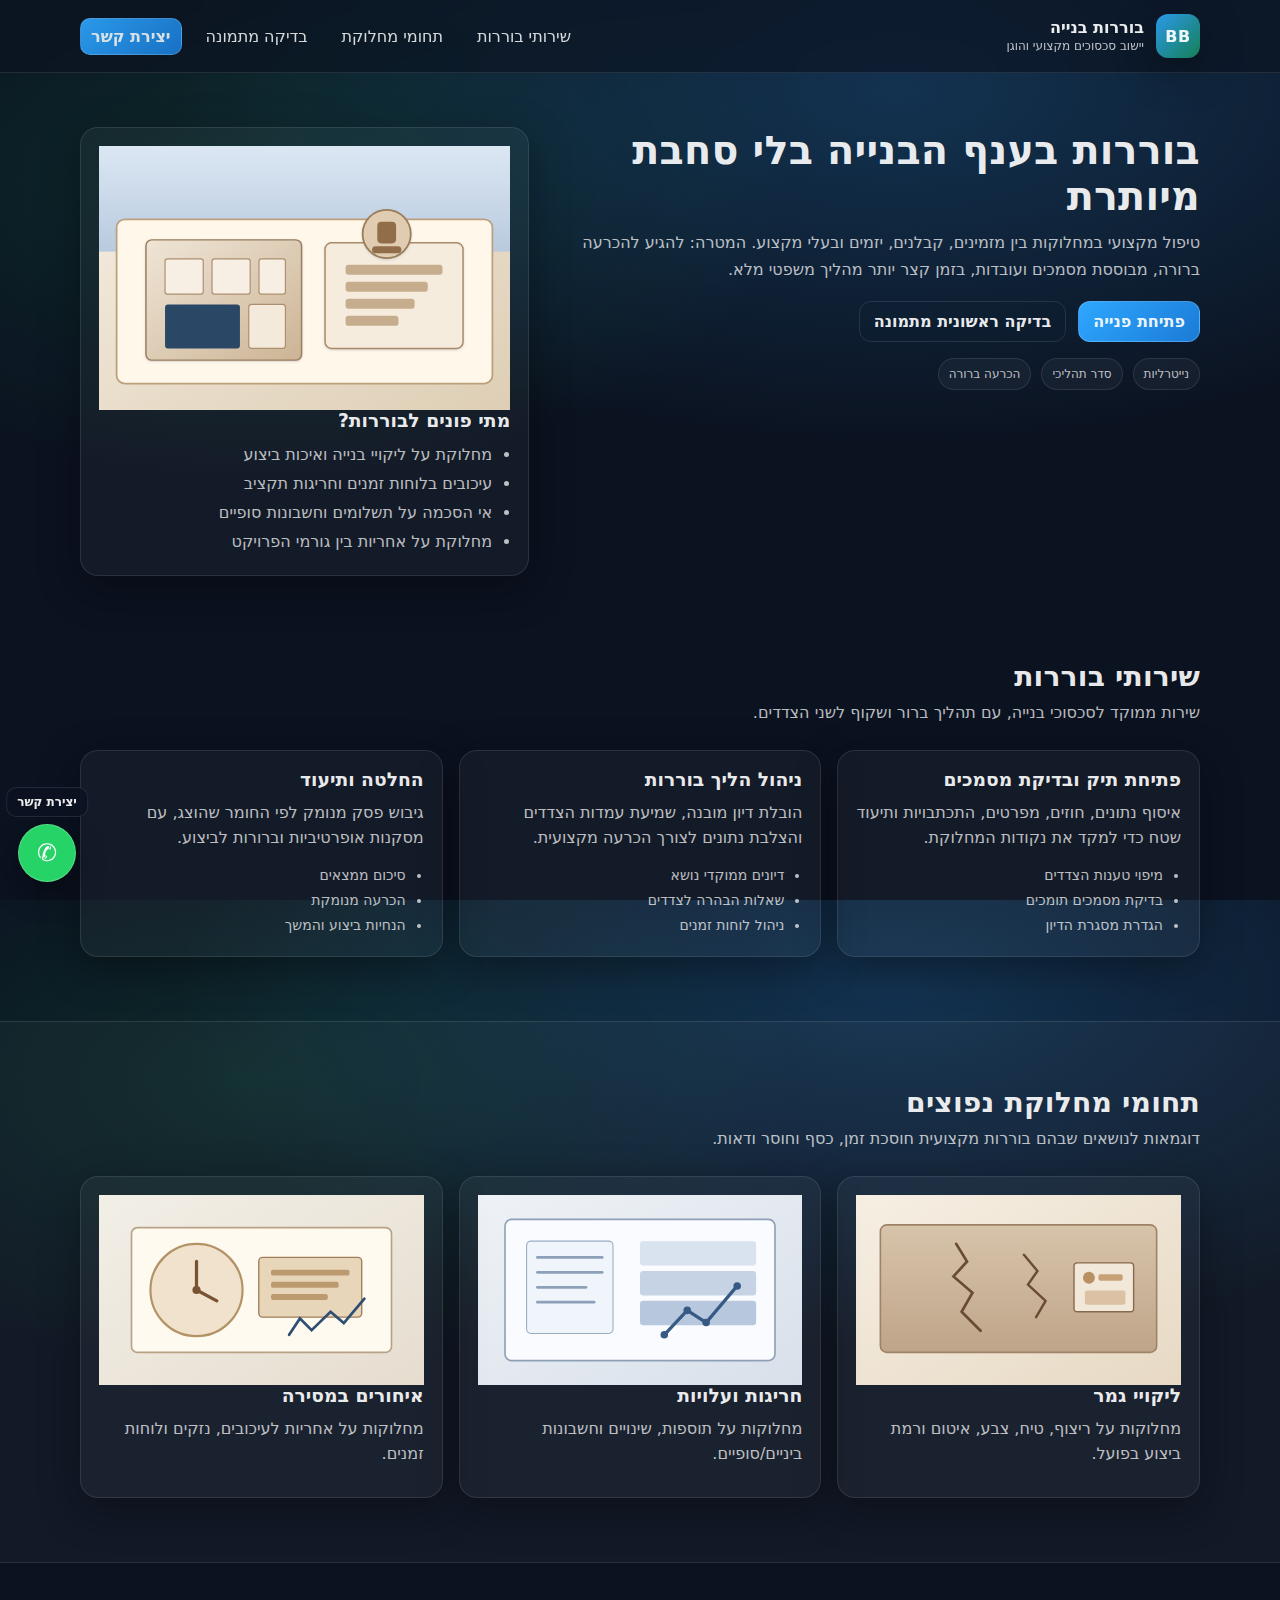
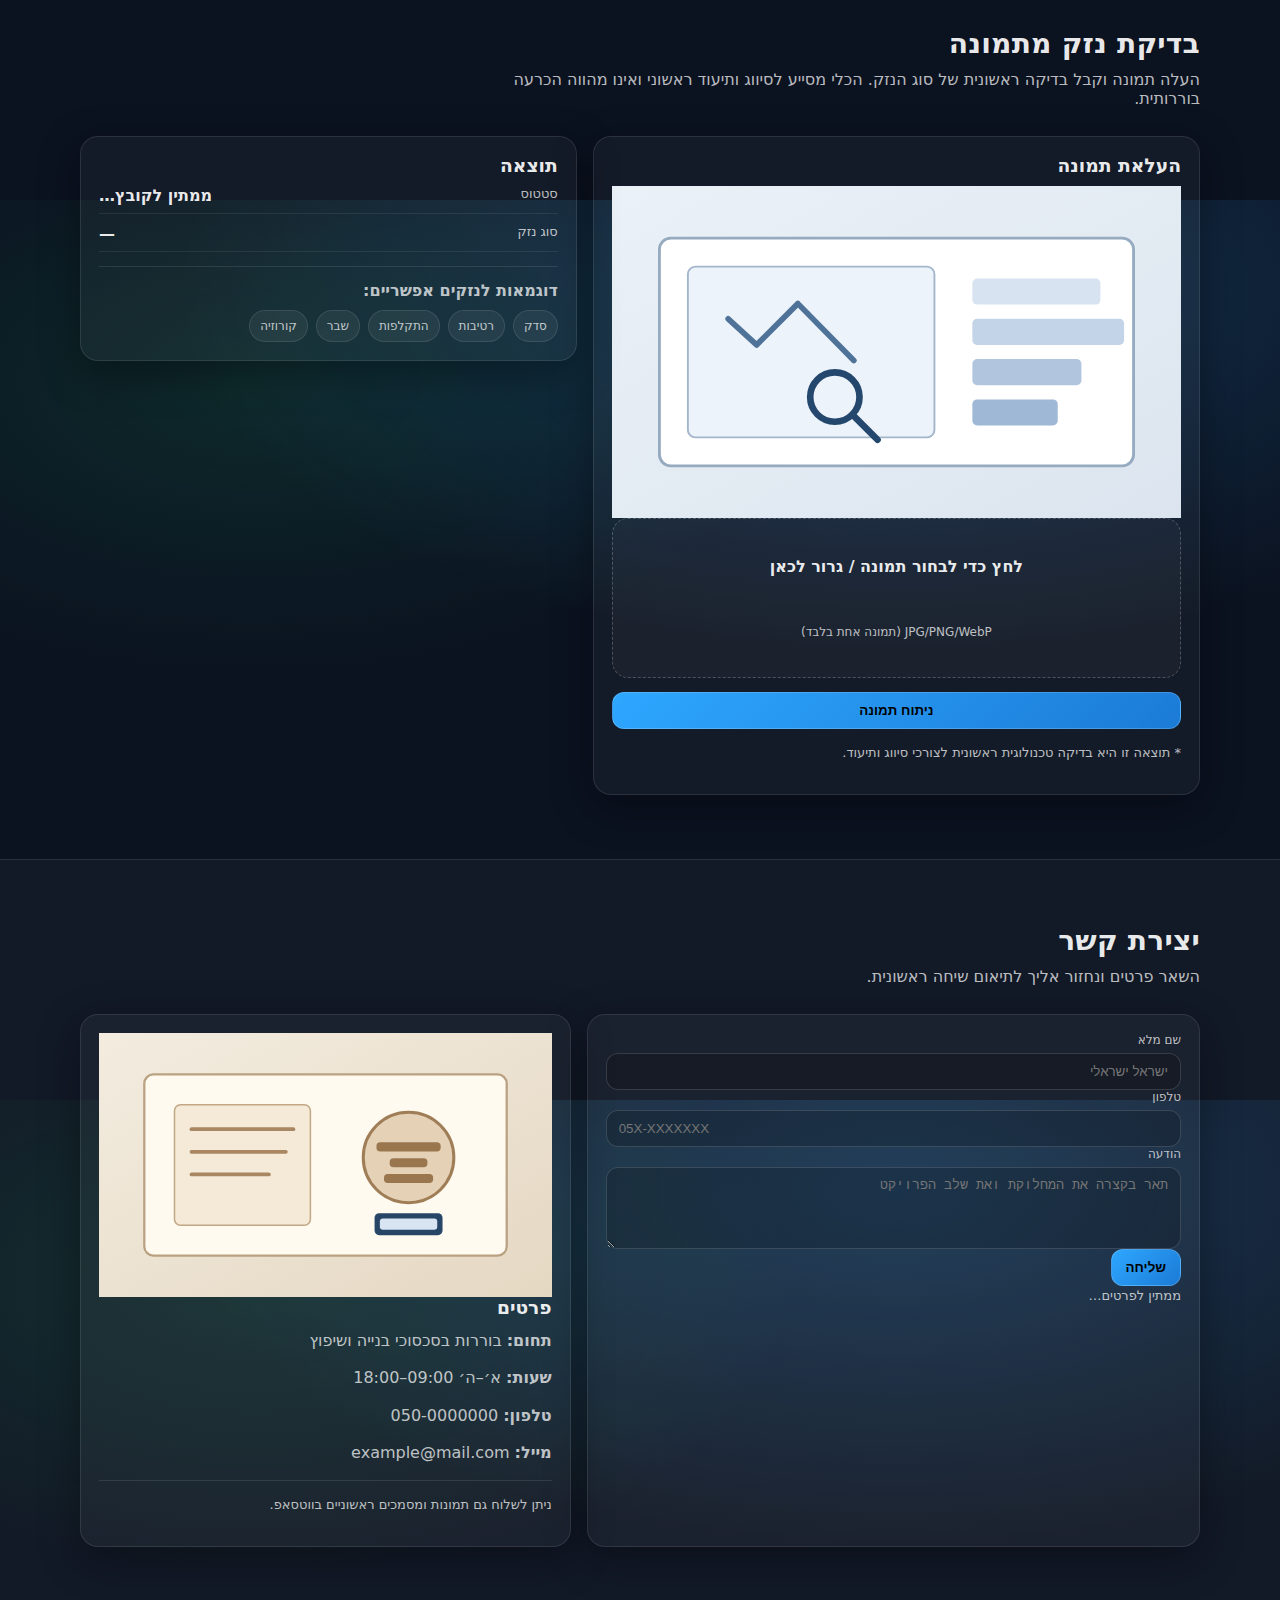
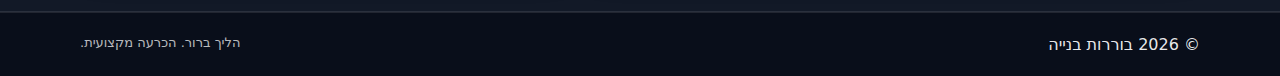
<file: BuildCheck/Client/html/index.html>
<!doctype html>
<html lang="he" dir="rtl">
<head>
  <meta charset="utf-8" />
  <meta name="viewport" content="width=device-width,initial-scale=1" />
  <title>בוררות בענף הבנייה | יישוב מחלוקות מקצועי</title>

  <link rel="stylesheet" href="../CSS/style.css?v=20260216a" />
</head>
<body>

  <header class="topbar">
    <div class="container topbar__inner">
      <a class="brand" href="#">
        <span class="brand__mark">BB</span>
        <span class="brand__text">
          <strong>בוררות בנייה</strong>
          <small>יישוב סכסוכים מקצועי והוגן</small>
        </span>
      </a>

      <nav class="nav">
        <a href="#services">שירותי בוררות</a>
        <a href="#cases">תחומי מחלוקת</a>
        <a href="#damage">בדיקה מתמונה</a>
        <a href="#contact" class="btn btn--primary">יצירת קשר</a>
      </nav>
    </div>
  </header>

  <section class="hero">
    <div class="container hero__grid">
      <div class="hero__content">
        <h1>בוררות בענף הבנייה בלי סחבת מיותרת</h1>
        <p>
          טיפול מקצועי במחלוקות בין מזמינים, קבלנים, יזמים ובעלי מקצוע.
          המטרה: להגיע להכרעה ברורה, מבוססת מסמכים ועובדות, בזמן קצר יותר מהליך משפטי מלא.
        </p>

        <div class="hero__cta">
          <a class="btn btn--primary" href="#contact">פתיחת פנייה</a>
          <a class="btn btn--ghost" href="#damage">בדיקה ראשונית מתמונה</a>
        </div>

        <div class="hero__badges">
          <span class="badge">נייטרליות</span>
          <span class="badge">סדר תהליכי</span>
          <span class="badge">הכרעה ברורה</span>
        </div>
      </div>

      <div class="hero__card">
        <div class="card card--stat">
          <img class="hero-visual" src="../assets/hero-arbitration.svg" alt="בוררות מקצועית בענף הבנייה" loading="eager" />
          <h3>מתי פונים לבוררות?</h3>
          <ul class="list">
            <li>מחלוקת על ליקויי בנייה ואיכות ביצוע</li>
            <li>עיכובים בלוחות זמנים וחריגות תקציב</li>
            <li>אי הסכמה על תשלומים וחשבונות סופיים</li>
            <li>מחלוקת על אחריות בין גורמי הפרויקט</li>
          </ul>
        </div>
      </div>
    </div>
  </section>

  <section id="services" class="section">
    <div class="container">
      <header class="section__head">
        <h2>שירותי בוררות</h2>
        <p>שירות ממוקד לסכסוכי בנייה, עם תהליך ברור ושקוף לשני הצדדים.</p>
      </header>

      <div class="grid grid--3">
        <article class="card">
          <h3>פתיחת תיק ובדיקת מסמכים</h3>
          <p>איסוף נתונים, חוזים, מפרטים, התכתבויות ותיעוד שטח כדי למקד את נקודות המחלוקת.</p>
          <ul class="mini">
            <li>מיפוי טענות הצדדים</li>
            <li>בדיקת מסמכים תומכים</li>
            <li>הגדרת מסגרת הדיון</li>
          </ul>
        </article>

        <article class="card">
          <h3>ניהול הליך בוררות</h3>
          <p>הובלת דיון מובנה, שמיעת עמדות הצדדים והצלבת נתונים לצורך הכרעה מקצועית.</p>
          <ul class="mini">
            <li>דיונים ממוקדי נושא</li>
            <li>שאלות הבהרה לצדדים</li>
            <li>ניהול לוחות זמנים</li>
          </ul>
        </article>

        <article class="card">
          <h3>החלטה ותיעוד</h3>
          <p>גיבוש פסק מנומק לפי החומר שהוצג, עם מסקנות אופרטיביות וברורות לביצוע.</p>
          <ul class="mini">
            <li>סיכום ממצאים</li>
            <li>הכרעה מנומקת</li>
            <li>הנחיות ביצוע והמשך</li>
          </ul>
        </article>
      </div>
    </div>
  </section>

  <section id="cases" class="section section--alt">
    <div class="container">
      <header class="section__head">
        <h2>תחומי מחלוקת נפוצים</h2>
        <p>דוגמאות לנושאים שבהם בוררות מקצועית חוסכת זמן, כסף וחוסר ודאות.</p>
      </header>

      <div class="grid grid--3">
        <article class="card card--project">
          <img class="case-visual" src="../assets/case-finish-defects.svg" alt="המחשת ליקויי גמר בבנייה" loading="lazy" />
          <h3>ליקויי גמר</h3>
          <p>מחלוקות על ריצוף, טיח, צבע, איטום ורמת ביצוע בפועל.</p>
        </article>

        <article class="card card--project">
          <img class="case-visual" src="../assets/case-cost-overrun.svg" alt="המחשת מחלוקת על עלויות וחריגות תקציב" loading="lazy" />
          <h3>חריגות ועלויות</h3>
          <p>מחלוקות על תוספות, שינויים וחשבונות ביניים/סופיים.</p>
        </article>

        <article class="card card--project">
          <img class="case-visual" src="../assets/case-delivery-delay.svg" alt="המחשת מחלוקת על איחור במסירה" loading="lazy" />
          <h3>איחורים במסירה</h3>
          <p>מחלוקות על אחריות לעיכובים, נזקים ולוחות זמנים.</p>
        </article>
      </div>
    </div>
  </section>

  <section id="damage" class="section">
    <div class="container">
      <header class="section__head">
        <h2>בדיקת נזק מתמונה</h2>
        <p>
          העלה תמונה וקבל בדיקה ראשונית של סוג הנזק.
          הכלי מסייע לסיווג ותיעוד ראשוני ואינו מהווה הכרעה בוררותית.
        </p>
      </header>

      <div class="damage">
        <div class="card">
          <h3>העלאת תמונה</h3>
          <img class="section-visual" src="../assets/damage-analysis.svg" alt="המחשת בדיקת נזק מתמונה" loading="lazy" />

          <form class="upload" id="damageForm">
            <label class="upload__box" for="damageImage">
              <input id="damageImage" name="images" type="file" accept=".jpg,.jpeg,.png,.webp,image/jpeg,image/png,image/webp" />
              <span class="upload__hint">
                לחץ כדי לבחור תמונה / גרור לכאן
              </span>
              <span class="upload__note">JPG/PNG/WebP (תמונה אחת בלבד)</span>
            </label>

            <button class="btn btn--primary" type="button" id="analyzeBtn">
              ניתוח תמונה
            </button>

            <p class="muted">
              * תוצאה זו היא בדיקה טכנולוגית ראשונית לצורכי סיווג ותיעוד.
            </p>
          </form>
        </div>

        <div class="card">
          <h3>תוצאה</h3>

          <div class="result">
            <div class="result__row">
              <span class="result__label">סטטוס</span>
              <span class="result__value" id="statusText">ממתין לקובץ…</span>
            </div>

            <div class="result__row">
              <span class="result__label">סוג נזק</span>
              <span class="result__value" id="damageType">—</span>
            </div>

            <div class="preview" id="previewBox" aria-hidden="true">
              <img id="previewImg" alt="תצוגה מקדימה" />
            </div>
          </div>

          <div class="note">
            <strong>דוגמאות לנזקים אפשריים:</strong>
            <div class="chips">
              <span class="chip">סדק</span>
              <span class="chip">רטיבות</span>
              <span class="chip">התקלפות</span>
              <span class="chip">שבר</span>
              <span class="chip">קורוזיה</span>
            </div>
          </div>
        </div>
      </div>
    </div>
  </section>

  <section id="contact" class="section section--alt">
    <div class="container">
      <header class="section__head">
        <h2>יצירת קשר</h2>
        <p>השאר פרטים ונחזור אליך לתיאום שיחה ראשונית.</p>
      </header>

      <div class="contact">
        <form class="card contact__form" id="contactForm">
          <div class="field">
            <label for="contactName">שם מלא</label>
            <input id="contactName" type="text" placeholder="ישראל ישראלי" />
          </div>
          <div class="field">
            <label for="contactPhone">טלפון</label>
            <input id="contactPhone" type="tel" placeholder="05X-XXXXXXX" />
          </div>
          <div class="field">
            <label for="contactMessage">הודעה</label>
            <textarea id="contactMessage" rows="4" placeholder="תאר בקצרה את המחלוקת ואת שלב הפרויקט"></textarea>
          </div>
          <button class="btn btn--primary" type="submit" id="contactSubmitBtn">שליחה</button>
          <p class="muted" id="contactStatus" data-kind="idle">ממתין לפרטים…</p>
        </form>

        <aside class="card contact__info">
          <img class="section-visual" src="../assets/contact-arbitration.svg" alt="המחשת תהליך יצירת קשר לבוררות" loading="lazy" />
          <h3>פרטים</h3>
          <p><strong>תחום:</strong> בוררות בסכסוכי בנייה ושיפוץ</p>
          <p><strong>שעות:</strong> א׳–ה׳ 09:00–18:00</p>
          <p><strong>טלפון:</strong> 050-0000000</p>
          <p><strong>מייל:</strong> example@mail.com</p>
          <div class="hr"></div>
          <p class="muted">
            ניתן לשלוח גם תמונות ומסמכים ראשוניים בווטסאפ.
          </p>
        </aside>
      </div>
    </div>
  </section>

  <footer class="footer">
    <div class="container footer__inner">
      <span>© <span id="yearNow"></span> בוררות בנייה</span>
      <span class="muted">הליך ברור. הכרעה מקצועית.</span>
    </div>
  </footer>

  <script>
    document.getElementById("yearNow").textContent = new Date().getFullYear();
  </script>

  <script type="module" src="../JS/app.js"></script>

  <a
    class="whatsapp-fab"
    href="https://wa.me/972500000000?text=%D7%94%D7%99%D7%99%2C%20%D7%A8%D7%95%D7%A6%D7%94%20%D7%9C%D7%99%D7%A6%D7%95%D7%A8%20%D7%A7%D7%A9%D7%A8"
    target="_blank"
    rel="noopener noreferrer"
    aria-label="צור קשר בווטסאפ"
    title="צור קשר בווטסאפ">
    <span class="whatsapp-fab__icon" aria-hidden="true">✆</span>
    <span class="whatsapp-fab__label">יצירת קשר</span>
  </a>

</body>
</html>
</file>
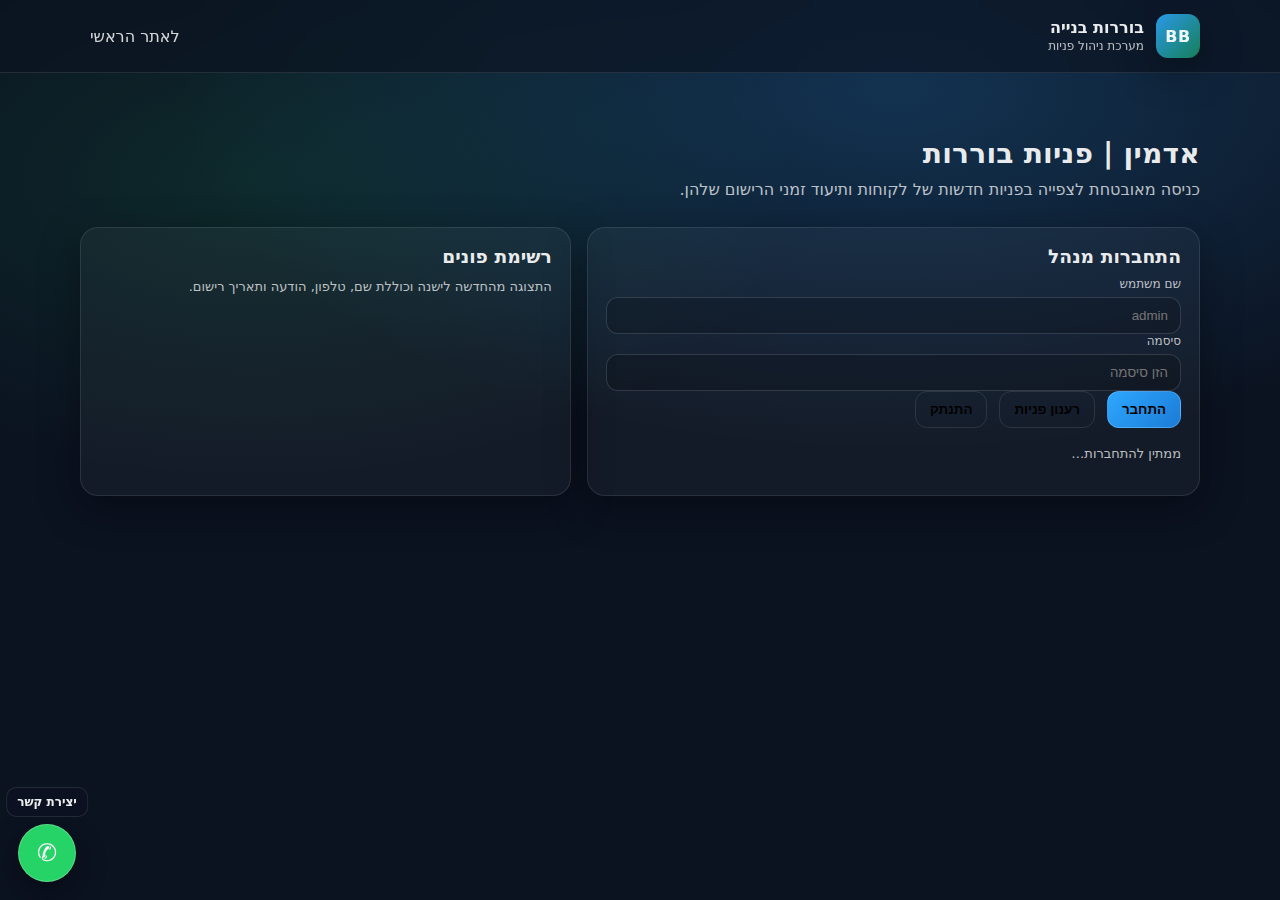
<file: BuildCheck/Client/html/admin-contacts.html>
<!doctype html>
<html lang="he" dir="rtl">
<head>
  <meta charset="utf-8" />
  <meta name="viewport" content="width=device-width,initial-scale=1" />
  <title>בוררות בנייה | ניהול פניות</title>
  <link rel="stylesheet" href="../CSS/style.css?v=20260216a" />
</head>
<body>
  <header class="topbar">
    <div class="container topbar__inner">
      <a class="brand" href="./index.html">
        <span class="brand__mark">BB</span>
        <span class="brand__text">
          <strong>בוררות בנייה</strong>
          <small>מערכת ניהול פניות</small>
        </span>
      </a>
      <nav class="nav">
        <a href="./index.html">לאתר הראשי</a>
      </nav>
    </div>
  </header>

  <section class="section">
    <div class="container">
      <header class="section__head">
        <h2>אדמין | פניות בוררות</h2>
        <p>כניסה מאובטחת לצפייה בפניות חדשות של לקוחות ותיעוד זמני הרישום שלהן.</p>
      </header>

      <div class="contact">
        <form class="card contact__form" id="adminForm">
          <h3>התחברות מנהל</h3>
          <div class="field">
            <label for="adminUsername">שם משתמש</label>
            <input id="adminUsername" type="text" placeholder="admin" />
          </div>
          <div class="field">
            <label for="adminPassword">סיסמה</label>
            <input id="adminPassword" type="password" placeholder="הזן סיסמה" />
          </div>
          <div class="hero__cta">
            <button class="btn btn--primary" type="submit" id="adminLoginBtn">התחבר</button>
            <button class="btn btn--ghost" type="button" id="adminRefreshBtn">רענון פניות</button>
            <button class="btn btn--ghost" type="button" id="adminLogoutBtn">התנתק</button>
          </div>
          <p class="muted" id="adminStatus" data-kind="idle">ממתין להתחברות…</p>
        </form>

        <aside class="card contact__info">
          <h3>רשימת פונים</h3>
          <p class="muted">התצוגה מהחדשה לישנה וכוללת שם, טלפון, הודעה ותאריך רישום.</p>
          <ul id="adminContactList" class="contact-log"></ul>
        </aside>
      </div>
    </div>
  </section>

  <script type="module" src="../JS/admin-contacts.js"></script>

  <a
    class="whatsapp-fab"
    href="https://wa.me/972500000000?text=%D7%94%D7%99%D7%99%2C%20%D7%A8%D7%95%D7%A6%D7%94%20%D7%9C%D7%99%D7%A6%D7%95%D7%A8%20%D7%A7%D7%A9%D7%A8"
    target="_blank"
    rel="noopener noreferrer"
    aria-label="צור קשר בווטסאפ"
    title="צור קשר בווטסאפ">
    <span class="whatsapp-fab__icon" aria-hidden="true">✆</span>
    <span class="whatsapp-fab__label">יצירת קשר</span>
  </a>
</body>
</html>
</file>
<file: BuildCheck/Client/CSS/style.css>
/* בסיס */
:root{
  --bg: #0b1220;
  --card: #0f1a2e;
  --muted: rgba(255,255,255,0.72);
  --text: rgba(255,255,255,0.92);
  --line: rgba(255,255,255,0.10);
  --primary: #2ea7ff;
  --primary-2: #1b7bd6;
  --ok: #1ed47a;
  --warn: #ffb020;
  --err: #ff4d4d;
  --shadow: 0 12px 40px rgba(0,0,0,.35);
  --radius: 18px;
}

*{ box-sizing:border-box; }
html,body{ height:100%; }
body{
  margin:0;
  font-family: system-ui, -apple-system, "Segoe UI", Arial, sans-serif;
  background: radial-gradient(1200px 600px at 70% 10%, rgba(46,167,255,.22), transparent 60%),
              radial-gradient(900px 500px at 20% 20%, rgba(30,212,122,.12), transparent 60%),
              var(--bg);
  color: var(--text);
}

a{ color: inherit; text-decoration:none; }
img{ max-width:100%; display:block; }

/* Layout */
.container{
  width: min(1120px, calc(100% - 32px));
  margin: 0 auto;
}

.section{
  padding: 64px 0;
}
.section--alt{
  background: rgba(255,255,255,0.03);
  border-top: 1px solid var(--line);
  border-bottom: 1px solid var(--line);
}
.section__head{
  display:flex;
  flex-direction:column;
  gap:10px;
  margin-bottom: 28px;
}
.section__head h2{
  margin:0;
  font-size: clamp(22px, 2.2vw, 30px);
  letter-spacing: .2px;
}
.section__head p{
  margin:0;
  color: var(--muted);
  max-width: 70ch;
}

/* Topbar */
.topbar{
  position: sticky;
  top: 0;
  z-index: 50;
  backdrop-filter: blur(12px);
  background: rgba(11,18,32,0.65);
  border-bottom: 1px solid var(--line);
}
.topbar__inner{
  display:flex;
  align-items:center;
  justify-content:space-between;
  padding: 14px 0;
  gap: 16px;
}
.brand{
  display:flex;
  align-items:center;
  gap: 12px;
}
.brand__mark{
  width: 44px;
  height: 44px;
  display:grid;
  place-items:center;
  border-radius: 12px;
  background: linear-gradient(135deg, rgba(46,167,255,0.9), rgba(30,212,122,0.55));
  box-shadow: var(--shadow);
  font-weight: 800;
  letter-spacing: .5px;
}
.brand__text{
  display:flex;
  flex-direction:column;
  line-height:1.1;
}
.brand__text small{
  color: var(--muted);
  font-size: 12px;
  margin-top: 4px;
}

.nav{
  display:flex;
  align-items:center;
  gap: 14px;
  flex-wrap:wrap;
}
.nav a{
  opacity: .9;
  padding: 8px 10px;
  border-radius: 10px;
}
.nav a:hover{
  background: rgba(255,255,255,0.06);
  opacity: 1;
}

/* Buttons */
.btn{
  display:inline-flex;
  align-items:center;
  justify-content:center;
  border: 1px solid var(--line);
  padding: 10px 14px;
  border-radius: 12px;
  font-weight: 700;
  cursor:pointer;
  gap: 10px;
  background: rgba(255,255,255,0.04);
  transition: transform .08s ease, background .12s ease, border-color .12s ease;
}
.btn:hover{ background: rgba(255,255,255,0.08); }
.btn:active{ transform: translateY(1px); }
.btn:disabled{
  opacity: .6;
  cursor: not-allowed;
  transform: none;
}

.btn--primary{
  background: linear-gradient(135deg, var(--primary), var(--primary-2));
  border-color: rgba(255,255,255,0.18);
}
.btn--primary:hover{ filter: brightness(1.02); }

.btn--ghost{
  background: transparent;
}

/* Hero */
.hero{
  padding: 54px 0 20px;
}
.hero__grid{
  display:grid;
  grid-template-columns: 1.3fr 0.9fr;
  gap: 22px;
  align-items: start;
}
.hero__content h1{
  margin: 0 0 10px;
  font-size: clamp(28px, 3.1vw, 44px);
  letter-spacing: .2px;
}
.hero__content p{
  margin: 0 0 18px;
  color: var(--muted);
  max-width: 70ch;
  line-height: 1.7;
}
.hero__cta{
  display:flex;
  gap: 12px;
  flex-wrap:wrap;
  margin-bottom: 16px;
}
.hero__badges{
  display:flex;
  gap: 10px;
  flex-wrap:wrap;
}
.badge{
  border: 1px solid var(--line);
  background: rgba(255,255,255,0.04);
  padding: 8px 10px;
  border-radius: 999px;
  font-size: 12px;
  color: var(--muted);
}

/* Cards & grids */
.grid{
  display:grid;
  gap: 16px;
}
.grid--3{
  grid-template-columns: repeat(3, minmax(0, 1fr));
}
.card{
  background: rgba(255,255,255,0.04);
  border: 1px solid var(--line);
  border-radius: var(--radius);
  box-shadow: var(--shadow);
  padding: 18px;
}
.card h3{ margin: 0 0 10px; }
.card p{ margin: 0 0 12px; color: var(--muted); line-height:1.6; }

.list{ margin: 0; padding: 0 18px 0 0; color: var(--muted); line-height:1.8; }
.mini{ margin: 0; padding: 0 18px 0 0; color: var(--muted); line-height:1.8; font-size: 14px; }

.card--project .ph{
  height: 140px;
  border-radius: 14px;
  border: 1px dashed rgba(255,255,255,0.18);
  background: rgba(255,255,255,0.03);
  margin-bottom: 12px;
}

/* Damage section */
.damage{
  display:grid;
  grid-template-columns: 1.1fr 0.9fr;
  gap: 16px;
  align-items: start;
}

.upload{
  display:flex;
  flex-direction:column;
  gap: 14px;
}
.upload__box{
  position: relative;
  display:grid;
  place-items:center;
  text-align:center;
  border-radius: 16px;
  padding: 18px;
  border: 1px dashed rgba(255,255,255,0.22);
  background: rgba(255,255,255,0.03);
  cursor: pointer;
  min-height: 160px;
}
.upload__box input{
  position:absolute;
  inset:0;
  opacity:0;
  cursor:pointer;
}
.upload__hint{
  font-weight: 800;
}
.upload__note{
  margin-top: 8px;
  font-size: 12px;
  color: var(--muted);
}

.upload__row{
  display:grid;
  grid-template-columns: 1fr 1fr;
  gap: 12px;
}

.field{
  display:flex;
  flex-direction:column;
  gap: 6px;
}
.field label{
  font-size: 12px;
  color: var(--muted);
}
.field input, .field textarea{
  border-radius: 12px;
  border: 1px solid rgba(255,255,255,0.14);
  background: rgba(0,0,0,0.18);
  padding: 10px 12px;
  color: var(--text);
  outline: none;
}
.field input:focus, .field textarea:focus{
  border-color: rgba(46,167,255,0.55);
}

.result{
  display:flex;
  flex-direction:column;
  gap: 10px;
}
.result__row{
  display:flex;
  justify-content:space-between;
  gap: 10px;
  border-bottom: 1px solid rgba(255,255,255,0.08);
  padding-bottom: 8px;
}
.result__label{
  color: var(--muted);
  font-size: 13px;
}
.result__value{
  font-weight: 800;
}
#statusText[data-kind="loading"]{
  color: var(--warn);
}
#statusText[data-kind="ok"]{
  color: var(--ok);
}
#statusText[data-kind="error"]{
  color: var(--err);
}
#contactStatus[data-kind="loading"]{
  color: var(--warn);
}
#contactStatus[data-kind="ok"]{
  color: var(--ok);
}
#contactStatus[data-kind="error"]{
  color: var(--err);
}
#adminStatus[data-kind="loading"]{
  color: var(--warn);
}
#adminStatus[data-kind="ok"]{
  color: var(--ok);
}
#adminStatus[data-kind="error"]{
  color: var(--err);
}

.preview{
  margin-top: 10px;
  border-radius: 14px;
  overflow:hidden;
  border: 1px solid rgba(255,255,255,0.10);
  background: rgba(255,255,255,0.03);
  display:none;
}
.preview img{
  width: 100%;
  height: auto;
}
.note{
  margin-top: 14px;
  border-top: 1px solid rgba(255,255,255,0.10);
  padding-top: 14px;
  color: var(--muted);
}
.chips{
  display:flex;
  gap: 8px;
  flex-wrap:wrap;
  margin-top: 10px;
}
.chip{
  padding: 8px 10px;
  border-radius: 999px;
  background: rgba(255,255,255,0.06);
  border: 1px solid rgba(255,255,255,0.10);
  font-size: 12px;
}

/* Contact */
.contact{
  display:grid;
  grid-template-columns: 1fr 0.8fr;
  gap: 16px;
}
.contact-log{
  list-style: none;
  margin: 10px 0 0;
  padding: 0;
  display: grid;
  gap: 10px;
}
.contact-log__item{
  border: 1px solid rgba(255,255,255,0.10);
  border-radius: 12px;
  padding: 10px;
  background: rgba(255,255,255,0.03);
}
.contact-log__who{
  font-weight: 700;
}
.contact-log__when{
  margin-top: 4px;
  font-size: 12px;
  color: var(--muted);
}
.contact-log__msg{
  margin-top: 8px;
  white-space: pre-wrap;
}
.hr{
  height: 1px;
  background: rgba(255,255,255,0.10);
  margin: 14px 0;
}

.muted{ color: var(--muted); font-size: 13px; margin: 0; }

/* Footer */
.footer{
  border-top: 1px solid var(--line);
  padding: 22px 0;
  background: rgba(0,0,0,0.18);
}
.footer__inner{
  display:flex;
  justify-content:space-between;
  gap: 12px;
  flex-wrap:wrap;
}

/* Floating WhatsApp */
.whatsapp-fab{
  position: fixed;
  left: 18px;
  bottom: 18px;
  z-index: 200;
  width: 58px;
  height: 58px;
  border-radius: 999px;
  display: inline-flex;
  align-items: center;
  justify-content: center;
  border: 1px solid rgba(255,255,255,0.24);
  background: #25d366;
  color: #fff;
  box-shadow: 0 12px 30px rgba(0,0,0,0.35);
  font-weight: 800;
  font-size: 24px;
  transition: transform .08s ease, filter .12s ease;
}
.whatsapp-fab__icon{
  display: inline-block;
  font-size: 24px;
  line-height: 1;
}
.whatsapp-fab:hover{
  filter: brightness(1.03);
}
.whatsapp-fab:active{
  transform: translateY(1px);
}
.whatsapp-fab__label{
  position: absolute;
  left: 50%;
  bottom: calc(100% + 8px);
  transform: translateX(-50%);
  white-space: nowrap;
  padding: 7px 10px;
  border-radius: 10px;
  font-size: 12px;
  color: var(--text);
  background: rgba(11,18,32,0.9);
  border: 1px solid var(--line);
}

/* Responsive */
@media (max-width: 900px){
  .hero__grid{ grid-template-columns: 1fr; }
  .grid--3{ grid-template-columns: 1fr; }
  .damage{ grid-template-columns: 1fr; }
  .contact{ grid-template-columns: 1fr; }
  .whatsapp-fab{
    left: 12px;
    bottom: 12px;
    width: 54px;
    height: 54px;
  }
}
</file>
